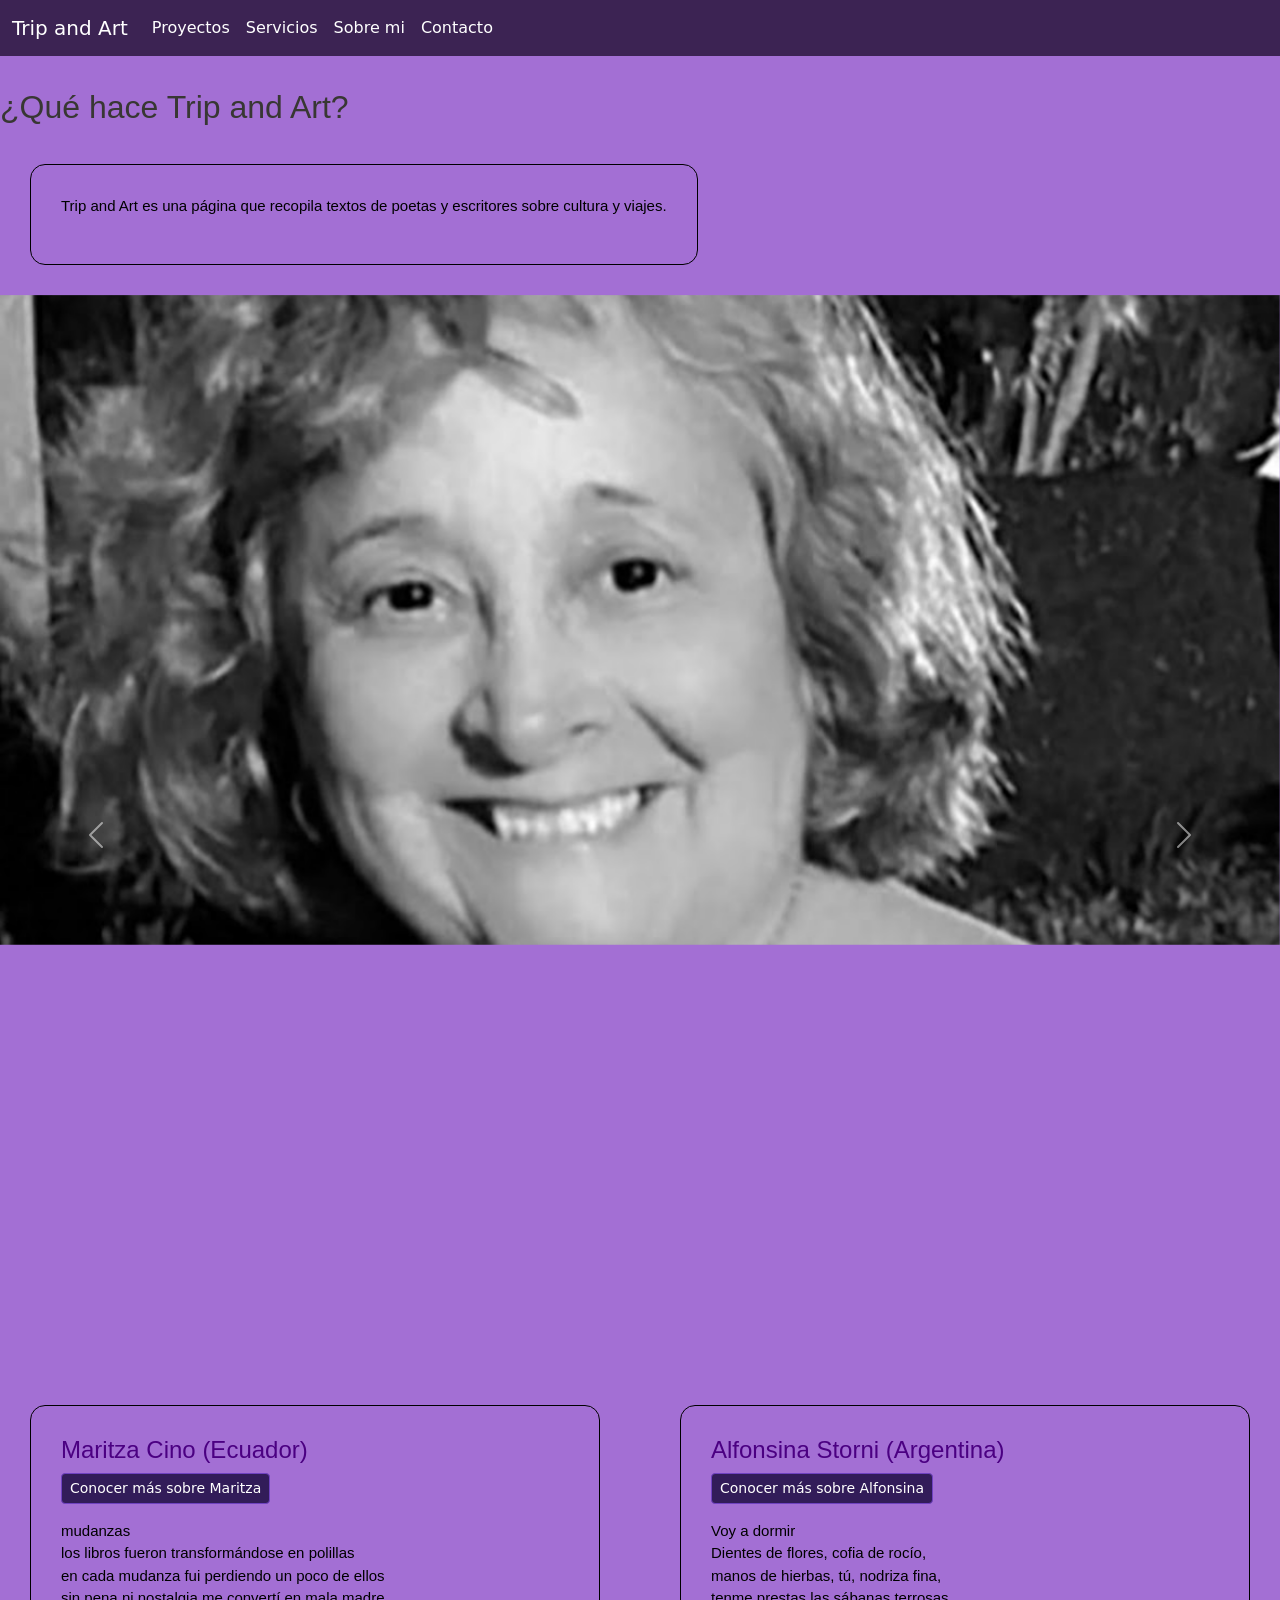
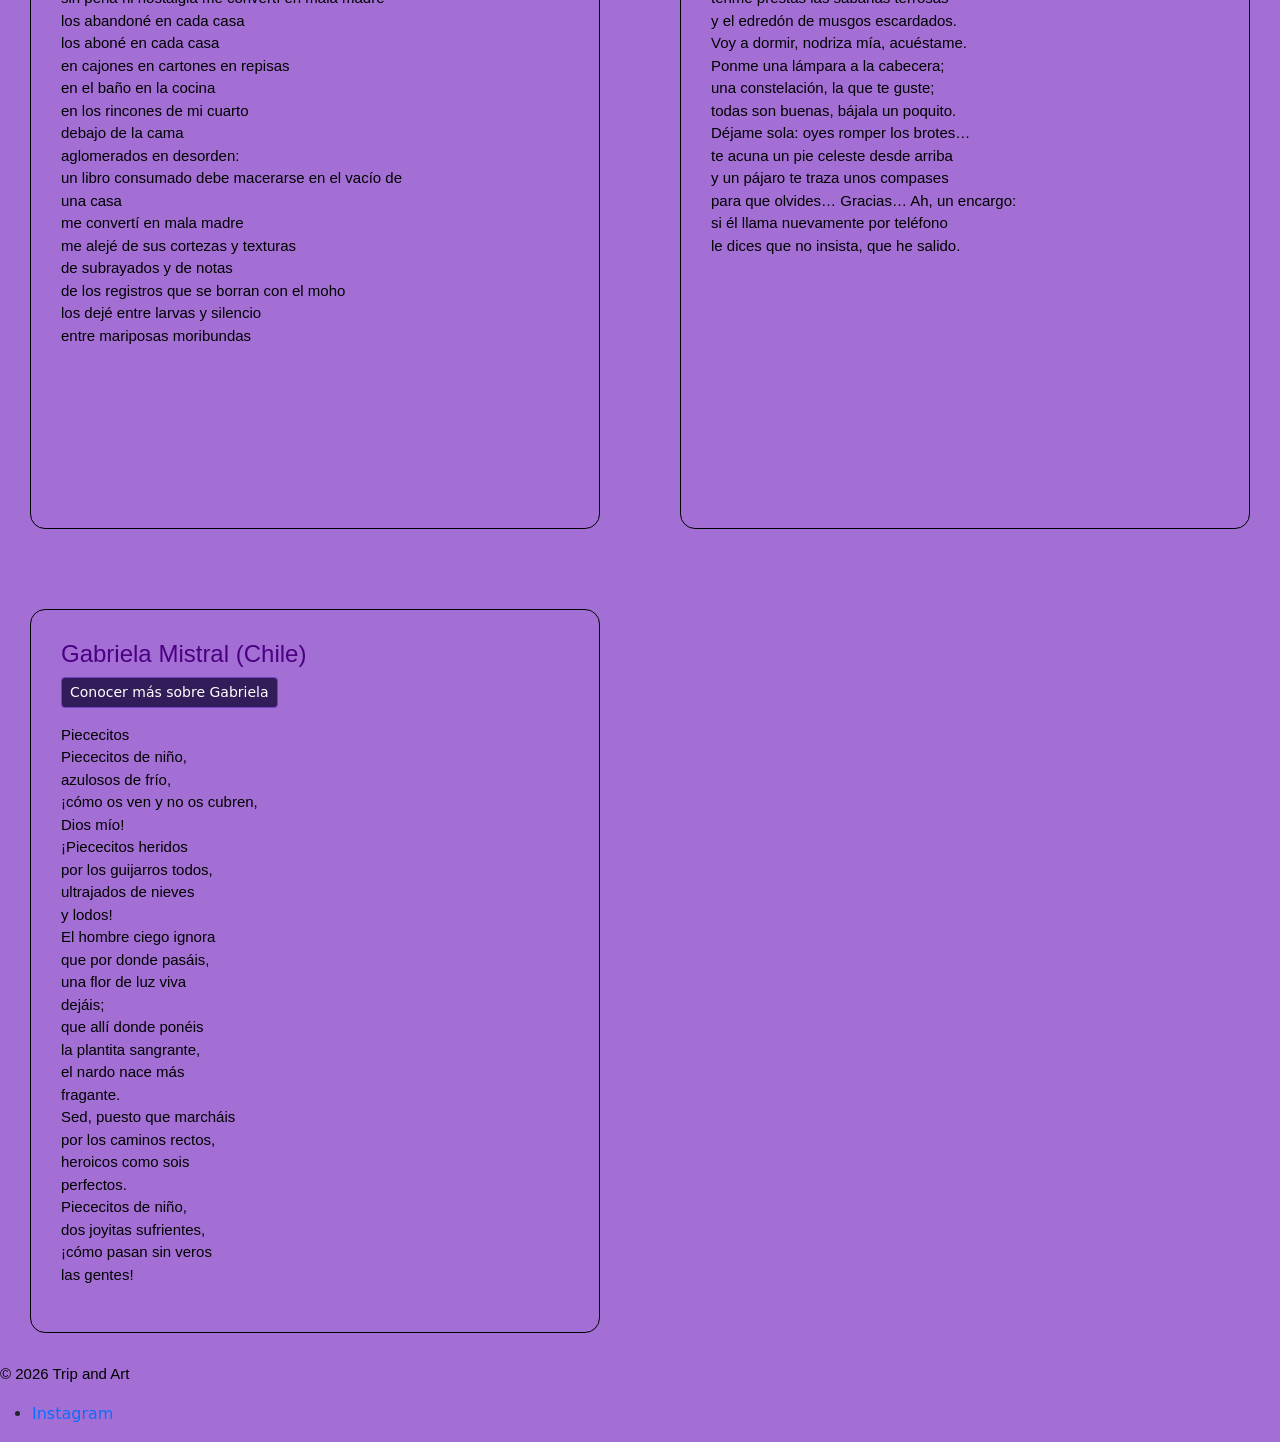
<file: index.html>
<!DOCTYPE html>
<html lang="en">
<head>
    <meta charset="UTF-8">
    <meta name="viewport" content="width=device-width, initial-scale=1.0">
    <title>Inicio</title>
    <link href="https://cdn.jsdelivr.net/npm/bootstrap@5.3.8/dist/css/bootstrap.min.css" rel="stylesheet" integrity="sha384-sRIl4kxILFvY47J16cr9ZwB07vP4J8+LH7qKQnuqkuIAvNWLzeN8tE5YBujZqJLB" crossorigin="anonymous">
    <link rel="stylesheet" href="./css/styles.css">
</head>
<body>
<header>
  <nav class="navbar navbar-expand-lg mi-navbar" data-bs-theme="dark">
    <div class="container-fluid">
      <!-- Marca o título del sitio -->
      <div class="navbar-brand">Trip and Art</div>
      <!-- Botón hamburguesa -->
      <button class="navbar-toggler" type="button" data-bs-toggle="collapse" data-bs-target="#navbarSupportedContent" aria-controls="navbarSupportedContent" aria-expanded="false" aria-label="Toggle navigation">
        <span class="navbar-toggler-icon"></span>
      </button>
      <!-- Enlaces colapsables -->
      <div class="collapse navbar-collapse" id="navbarSupportedContent">
        <ul class="navbar-nav me-auto mb-2 mb-lg-0">
          <li class="nav-item">
            <a class="nav-link" href="./pages/proyectos.html">Proyectos</a>
          </li>
          <li class="nav-item">
            <a class="nav-link" href="./pages/servicios.html">Servicios</a>
          </li>
          <li class="nav-item">
            <a class="nav-link" href="./pages/sobremi.html">Sobre mi</a>
          </li>
          <li class="nav-item">
            <a class="nav-link" href="./pages/contactos.html">Contacto</a>
          </li>
        </ul>
      </div>
    </div>
  </nav>
</header>
<main class="main">
  <!-- Sección de presentación -->
  <section class="intro">
    <h1>¿Qué hace Trip and Art?</h1>
    <div class="indexcard">
      <article> 
        <p>Trip and Art es una página que recopila textos de poetas y escritores sobre cultura y viajes.</p>
      </article>
    </div>
  </section>
  <!-- Sección de autoras/poemas -->
  <section class="poemas">
    <div id="carouselExample" class="carousel slide">
  <div class="carousel-inner">
    <div class="carousel-item active">
      <img src="./img/MARIZTA CINO ALVEAR (Ecuador, 1957).jpg" class="d-block w-100" alt="Maritza Cino Alvear">
    </div>
    <div class="carousel-item">
      <img src="./img/alfonsina-storniinfoibae.jpg" class="d-block w-100" alt="Alfonsina Storni">
    </div>
    <div class="carousel-item">
      <img src="./img/gabriel-mistral.jpg" class="d-block w-100" alt="Gabriela Mistral">
    </div>
  </div>
  <button class="carousel-control-prev" type="button" data-bs-target="#carouselExample" data-bs-slide="prev">
    <span class="carousel-control-prev-icon" aria-hidden="true"></span>
    <span class="visually-hidden">Previous</span>
  </button>
  <button class="carousel-control-next" type="button" data-bs-target="#carouselExample" data-bs-slide="next">
    <span class="carousel-control-next-icon" aria-hidden="true"></span>
    <span class="visually-hidden">Next</span>
  </button>
</div>
    <div class="cardindex">
      <article>
        <h2>Maritza Cino (Ecuador)</h2>
        <button type="button" class="btn btn-purple btn-sm mb-3" data-bs-toggle="modal" data-bs-target="#modalMaritza">
          Conocer más sobre Maritza
        </button>
        <p>
          mudanzas <br>
          los libros fueron transformándose en polillas <br>
          en cada mudanza fui perdiendo un poco de ellos <br>
          sin pena ni nostalgia me convertí en mala madre <br>
          los abandoné en cada casa <br>
          los aboné en cada casa <br>
          en cajones en cartones en repisas <br>
          en el baño en la cocina <br>
          en los rincones de mi cuarto <br>
          debajo de la cama <br>
          aglomerados en desorden: <br>
          un libro consumado debe macerarse en el vacío de <br>
          una casa <br>
          me convertí en mala madre <br>
          me alejé de sus cortezas y texturas <br>
          de subrayados y de notas <br>
          de los registros que se borran con el moho <br>
          los dejé entre larvas y silencio <br>
          entre mariposas moribundas
        </p>
      </article>
      <article>
        <h2>Alfonsina Storni (Argentina)</h2>
          <!-- Botón disparador del modal -->
        <button type="button" class="btn btn-purple btn-sm mb-3" data-bs-toggle="modal" data-bs-target="#modalAlfonsina">
          Conocer más sobre Alfonsina
        </button>
        <p>
          Voy a dormir<br>
          Dientes de flores, cofia de rocío,<br>
          manos de hierbas, tú, nodriza fina,<br>
          tenme prestas las sábanas terrosas<br>
          y el edredón de musgos escardados.<br>
          Voy a dormir, nodriza mía, acuéstame.<br>
          Ponme una lámpara a la cabecera;<br>
          una constelación, la que te guste;<br>
          todas son buenas, bájala un poquito.<br>
          Déjame sola: oyes romper los brotes…<br>
          te acuna un pie celeste desde arriba<br>
          y un pájaro te traza unos compases <br>
          para que olvides… Gracias… Ah, un encargo: <br>
          si él llama nuevamente por teléfono <br>
          le dices que no insista, que he salido.
        </p>
      </article>
      <article>
        <h2>Gabriela Mistral (Chile)</h2>
          <!-- Botón disparador del modal -->
        <button type="button" class="btn btn-purple btn-sm mb-3" data-bs-toggle="modal" data-bs-target="#modalMistral">
          Conocer más sobre Gabriela
        </button>
        <p>
          Piececitos <br>
          Piececitos de niño,<br>
          azulosos de frío,<br>
          ¡cómo os ven y no os cubren,<br>
          Dios mío!<br>
          ¡Piececitos heridos<br>
          por los guijarros todos,<br>
          ultrajados de nieves<br>
          y lodos!<br>
          El hombre ciego ignora<br>
          que por donde pasáis,<br>
          una flor de luz viva<br>
          dejáis;<br>
          que allí donde ponéis<br>
          la plantita sangrante,<br>
          el nardo nace más<br>
          fragante.<br>
          Sed, puesto que marcháis<br>
          por los caminos rectos,<br>
          heroicos como sois<br>
          perfectos.<br>
          Piececitos de niño,<br>
          dos joyitas sufrientes,<br>
          ¡cómo pasan sin veros<br>
          las gentes!
        </p>
      </article>
    </div>
  </section>
<!-- Un modal por autora, al final del main -->
<div class="modal fade" id="modalMaritza" tabindex="-1" aria-labelledby="modalMaritzaLabel" aria-hidden="true">
  <div class="modal-dialog">
    <div class="modal-content">
      <div class="modal-header">
        <h2 class="modal-title fs-5" id="modalMaritzaLabel">Maritza Cino</h2>
        <button type="button" class="btn-close" data-bs-dismiss="modal" aria-label="Cerrar"></button>
      </div>
      <div class="modal-body">
        <p>Poeta y ensayista ecuatoriana. Su obra explora la memoria, la migración y la vida cotidiana.</p>
      </div>
    </div>
  </div>
</div>
<!-- Modal de Alfonsina Storni -->
<div class="modal fade" id="modalAlfonsina" tabindex="-1" aria-labelledby="modalAlfonsinaLabel" aria-hidden="true">
  <div class="modal-dialog modal-dialog-centered">
    <div class="modal-content text-dark">
      <div class="modal-header">
        <h2 class="modal-title fs-5" id="modalAlfonsinaLabel">Alfonsina Storni (1892 - 1938)</h2>
        <button type="button" class="btn-close" data-bs-dismiss="modal" aria-label="Cerrar"></button>
      </div>
      <div class="modal-body">
        <p>
          Poeta y escritora argentina vinculada al modernismo y al vanguardismo. Su obra aborda temas como la lucha femenina, la soledad urbana, el amor y la muerte con una voz profunda e intimista.
        </p>
        <p class="mb-0">
          <em>"Voy a dormir"</em> fue su último poema, enviado al diario La Nación antes de su fallecimiento en Mar del Plata.
        </p>
      </div>
      <div class="modal-footer">
        <button type="button" class="btn btn-secondary" data-bs-dismiss="modal">Cerrar</button>
      </div>
    </div>
  </div>
</div>
<!-- Modal de Gabriela Mistral -->
<div class="modal fade" id="modalMistral" tabindex="-1" aria-labelledby="modalMistralLabel" aria-hidden="true">
  <div class="modal-dialog modal-dialog-centered">
    <div class="modal-content text-dark">
      <div class="modal-header">
        <h2 class="modal-title fs-5" id="modalMistralLabel">Gabriela Mistral (1889 - 1957)</h2>
        <button type="button" class="btn-close" data-bs-dismiss="modal" aria-label="Cerrar"></button>
      </div>
      <div class="modal-body">
        <p>
          Seudónimo de Lucila Godoy Alcayaga, destacada poeta, diplomática y pedagoga chilena. En 1945 se convirtió en la primera persona latinoamericana en recibir el <strong>Premio Nobel de Literatura</strong>.
        </p>
        <p class="mb-0">
          Su lírica aborda con profunda sensibilidad la maternidad, la infancia, la educación popular, el amor y la identidad latinoamericana.
        </p>
      </div>
      <div class="modal-footer">
        <button type="button" class="btn btn-secondary" data-bs-dismiss="modal">Cerrar</button>
      </div>
    </div>
  </div>
</div>   
</main>
<footer class="footer">
    <p>© 2026 Trip and Art</p>
    <ul>
        <li>
            <a href="https://instagram.com/tripandart">
        Instagram </a>
        </li>
    </ul>
</footer>
</div>
    <script src="https://cdn.jsdelivr.net/npm/bootstrap@5.3.8/dist/js/bootstrap.bundle.min.js" integrity="sha384-FKyoEForCGlyvwx9Hj09JcYn3nv7wiPVlz7YYwJrWVcXK/BmnVDxM+D2scQbITxI" crossorigin="anonymous"></script>
</body>
</html>
</file>
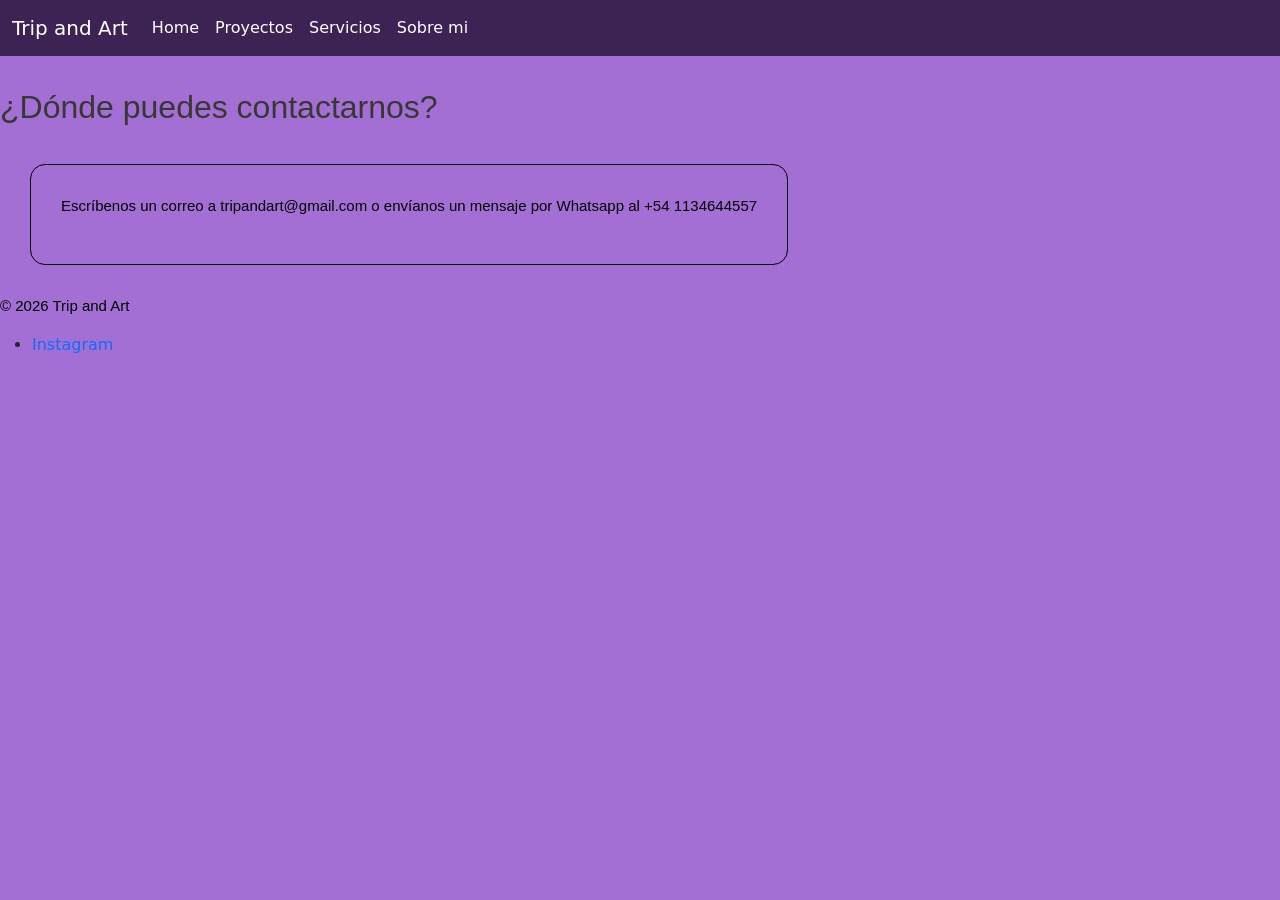
<file: pages/contactos.html>
<!DOCTYPE html>
<html lang="en">
<head>
    <meta charset="UTF-8">
    <meta name="viewport" content="width=device-width, initial-scale=1.0">
    <title>CONTACTOS</title>
    <link href="https://cdn.jsdelivr.net/npm/bootstrap@5.3.8/dist/css/bootstrap.min.css" rel="stylesheet" integrity="sha384-sRIl4kxILFvY47J16cr9ZwB07vP4J8+LH7qKQnuqkuIAvNWLzeN8tE5YBujZqJLB" crossorigin="anonymous">
    <link rel="stylesheet" href="../css/styles.css">
</head>
<body>
    <header class="navbar navbar-expand-lg mi-navbar" data-bs-theme="dark">
    <nav class="container-fluid">
        <div class="navbar-brand">Trip and Art</div>
        <button class="navbar-toggler" type="button" data-bs-toggle="collapse" data-bs-target="#navbarSupportedContent" aria-controls="navbarSupportedContent" aria-expanded="false" aria-label="Toggle navigation">
        <span class="navbar-toggler-icon"></span>
        </button>
        <div class="collapse navbar-collapse" id="navbarSupportedContent">
        <ul class="navbar-nav me-auto mb-2 mb-lg-0">
            <li class="nav-item">
            <a class="nav-link" href="../index.html">Home</a>
            </li>
             <li class="nav-item">
            <a class="nav-link" href="../pages/proyectos.html">Proyectos</a>
            </li>
            <li class="nav-item">
            <a class="nav-link" href="../pages/servicios.html">Servicios</a>
            </li>
            <li class="nav-item">
            <a class="nav-link" href="../pages/sobremi.html">Sobre mi</a>
            </li>
        </ul>
        </div>
    </nav>
    </header>
    <main>
    <Section>
         <h1>¿Dónde puedes contactarnos?</h1>
         <div class="indexcard">
            <article> 
                <p>Escríbenos un correo a tripandart@gmail.com 
                o envíanos un mensaje por Whatsapp al +54 1134644557
                </p>
            </article>
        </div>
    </Section>
   </main>
<footer>
    <p>© 2026 Trip and Art</p>
    <ul>
        <li>
            <a href="https://instagram.com/tripandart">
        Instagram </a>
        </li>
    </ul>
</footer>
<script src="https://cdn.jsdelivr.net/npm/bootstrap@5.3.8/dist/js/bootstrap.bundle.min.js" integrity="sha384-FKyoEForCGlyvwx9Hj09JcYn3nv7wiPVlz7YYwJrWVcXK/BmnVDxM+D2scQbITxI" crossorigin="anonymous"></script>
</body>

</html>
</file>
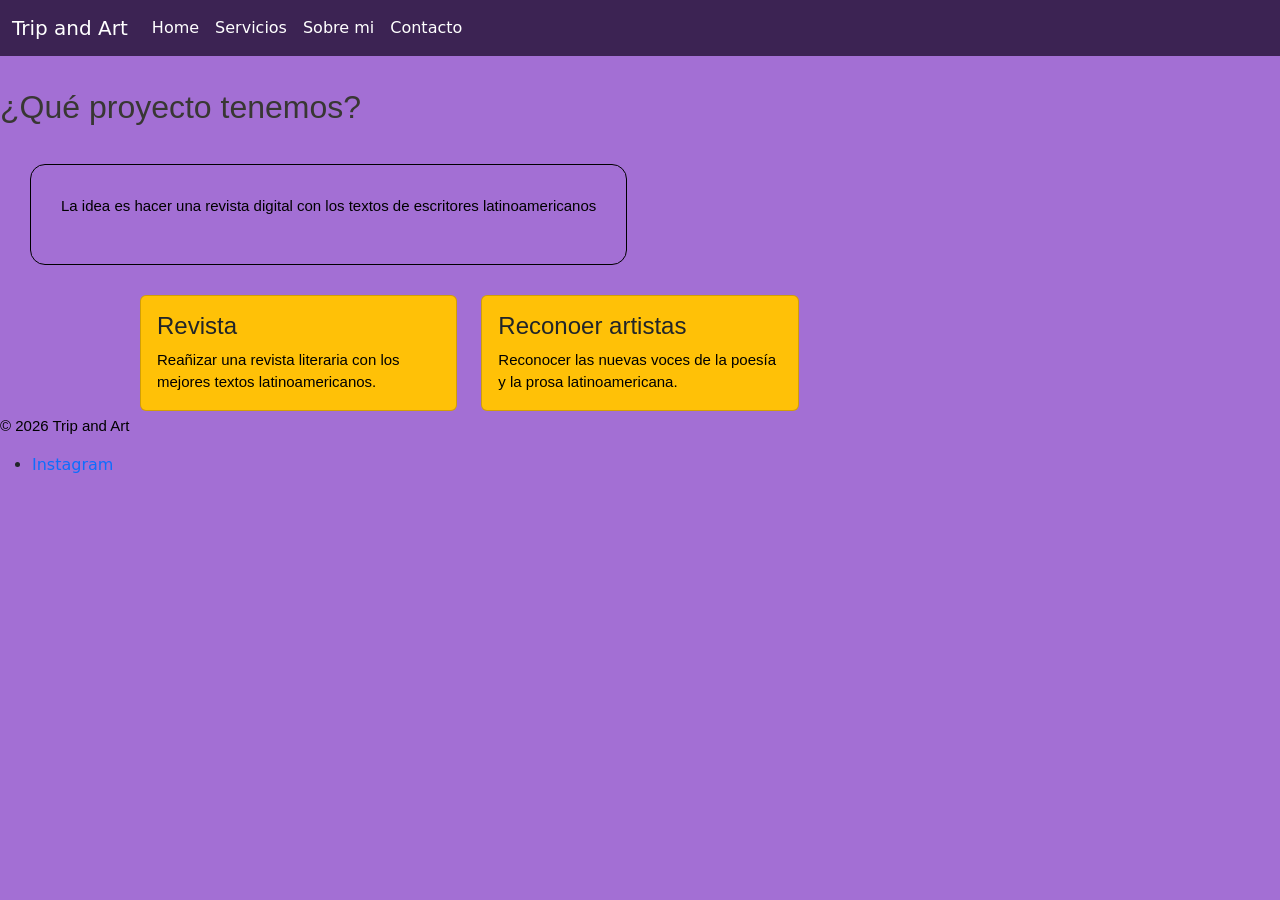
<file: pages/proyectos.html>
<!DOCTYPE html>
<html lang="en">
<head>
    <meta charset="UTF-8">
    <meta name="viewport" content="width=device-width, initial-scale=1.0">
    <title>PROYECTOS</title>
    <link href="https://cdn.jsdelivr.net/npm/bootstrap@5.3.8/dist/css/bootstrap.min.css" rel="stylesheet" integrity="sha384-sRIl4kxILFvY47J16cr9ZwB07vP4J8+LH7qKQnuqkuIAvNWLzeN8tE5YBujZqJLB" crossorigin="anonymous">
    <link rel="stylesheet" href="../css/styles.css">
    <link rel="stylesheet" href="../css/styles.css">
</head>
<body>
    <header class="navbar navbar-expand-lg mi-navbar" data-bs-theme="dark">
    <nav class="container-fluid">
        <div class="navbar-brand">Trip and Art</div>
        <button class="navbar-toggler" type="button" data-bs-toggle="collapse" data-bs-target="#navbarSupportedContent" aria-controls="navbarSupportedContent" aria-expanded="false" aria-label="Toggle navigation">
        <span class="navbar-toggler-icon"></span>
        </button>
        <div class="collapse navbar-collapse" id="navbarSupportedContent">
        <ul class="navbar-nav me-auto mb-2 mb-lg-0">
            <li class="nav-item">
            <a class="nav-link" href="../index.html">Home</a>
            </li>
            <li class="nav-item">
            <a class="nav-link" href="../pages/servicios.html">Servicios</a>
            </li>
            <li class="nav-item">
            <a class="nav-link" href="../pages/sobremi.html">Sobre mi</a>
            </li>
            <li class="nav-item">
            <a class="nav-link" href="../pages/contactos.html">Contacto</a>
            </li>
        </ul>
        </div>
    </nav>
    </header>
    <main>
    <Section>
         <h1>¿Qué proyecto tenemos? </h1>
         <div class="indexcard">
            <article> 
                <p>La idea es hacer una revista digital con los textos de escritores latinoamericanos

                </p>
            </article>
        </div>
    </Section> 
    <div class="container">
  <div class="row g-4">
    <div class="col-12 col-md-4">
      <div class="card h-100 bg-warning">
        <div class="card-body">
          <h2 class="card-title">Revista</h2>
          <p class="card-text">Reañizar una revista literaria con los mejores textos latinoamericanos.</p>
        </div>
      </div>
    </div>
    <div class="col-12 col-md-4">
      <div class="card h-100 bg-warning">
        <div class="card-body">
          <h2 class="card-title">Reconoer artistas</h2>
          <p class="card-text">Reconocer las nuevas voces de la poesía y la prosa latinoamericana.</p>
        </div>
      </div>
    </div>
  </div>
</div> 
    </main>
<footer>
    <p>© 2026 Trip and Art</p>
    <ul>
        <li>
            <a href="https://instagram.com/tripandart">
        Instagram </a>
        </li>
    </ul>
</footer>
<script src="https://cdn.jsdelivr.net/npm/bootstrap@5.3.8/dist/js/bootstrap.bundle.min.js" integrity="sha384-FKyoEForCGlyvwx9Hj09JcYn3nv7wiPVlz7YYwJrWVcXK/BmnVDxM+D2scQbITxI" crossorigin="anonymous"></script>
</body>
</html>
</file>
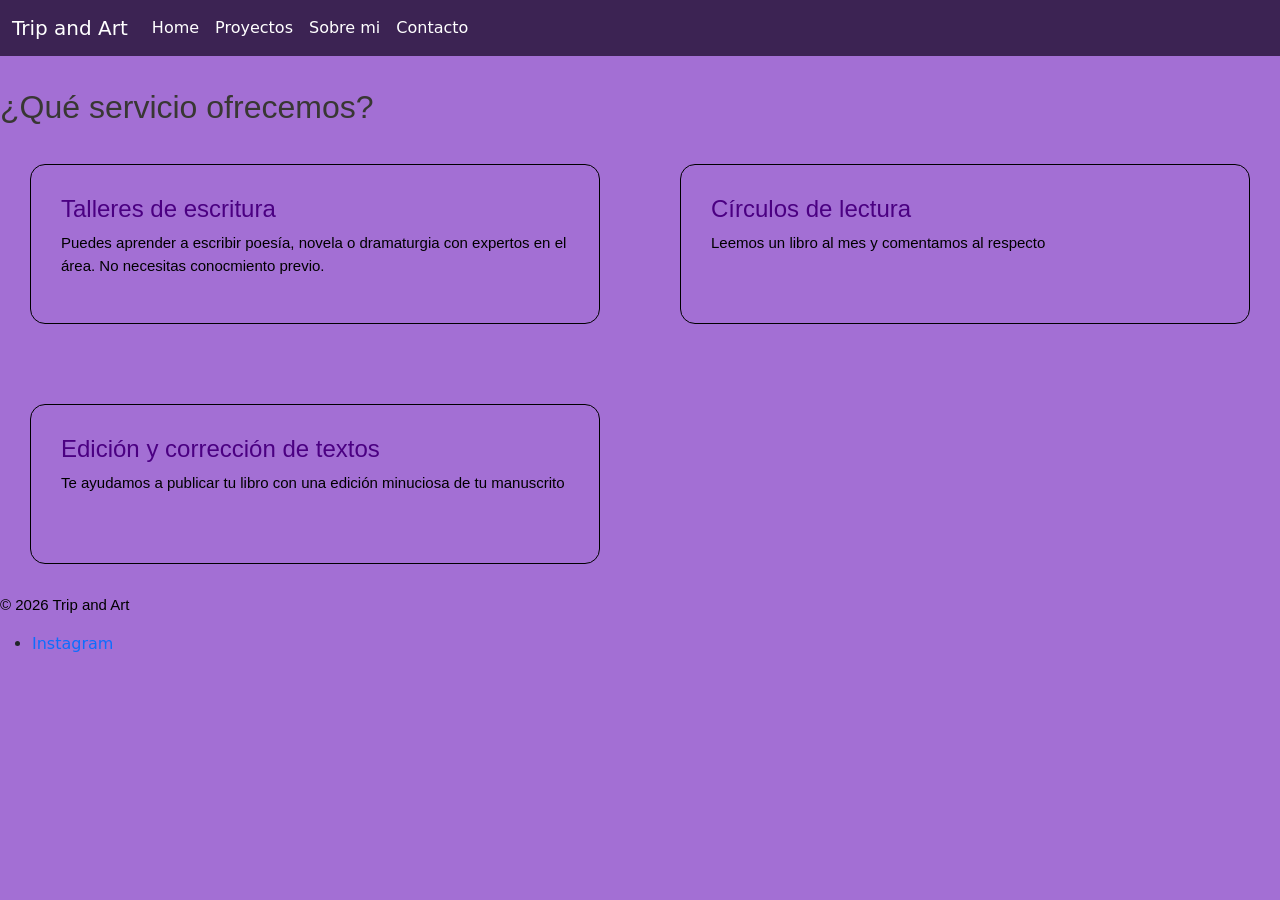
<file: pages/servicios.html>
<!DOCTYPE html>
<html lang="en">
<head>
    <meta charset="UTF-8">
    <meta name="viewport" content="width=device-width, initial-scale=1.0">
    <title>SERVICIOS</title>
    <link href="https://cdn.jsdelivr.net/npm/bootstrap@5.3.8/dist/css/bootstrap.min.css" rel="stylesheet" integrity="sha384-sRIl4kxILFvY47J16cr9ZwB07vP4J8+LH7qKQnuqkuIAvNWLzeN8tE5YBujZqJLB" crossorigin="anonymous">
    <link rel="stylesheet" href="../css/styles.css">
</head>
<body>
    <header class="navbar navbar-expand-lg mi-navbar" data-bs-theme="dark">
    <nav class="container-fluid">
        <div class="navbar-brand">Trip and Art</div>
        <button class="navbar-toggler" type="button" data-bs-toggle="collapse" data-bs-target="#navbarSupportedContent" aria-controls="navbarSupportedContent" aria-expanded="false" aria-label="Toggle navigation">
        <span class="navbar-toggler-icon"></span>
        </button>
        <div class="collapse navbar-collapse" id="navbarSupportedContent">
        <ul class="navbar-nav me-auto mb-2 mb-lg-0">
            <li class="nav-item">
            <a class="nav-link" href="../index.html">Home</a>
            </li>
            <li class="nav-item">
            <a class="nav-link" href="../pages/proyectos.html">Proyectos</a>
            </li>
            <li class="nav-item">
            <a class="nav-link" href="../pages/sobremi.html">Sobre mi</a>
            </li>
            <li class="nav-item">
            <a class="nav-link" href="../pages/contactos.html">Contacto</a>
            </li>
        </ul>
        </div>
    </nav>
    </header>
    <main>
    <Section>
         <h1>¿Qué servicio ofrecemos?</h1>
         <div class="cardindex">
            <article>
                <h2>Talleres de escritura</h2>
                 <p>Puedes aprender a escribir poesía, novela o dramaturgia con expertos en el área. No necesitas conocmiento previo.
                </p>
            </article>
            <article> 
                <h2>Círculos de lectura</h2>
                <p>Leemos un libro al mes y comentamos al respecto
                </p>
            </article>
            <article>
                <h2>Edición y corrección de textos</h2>
                <p>Te ayudamos a publicar tu libro con una edición minuciosa de tu manuscrito
                </p>
            </article>
         </div>
    </section>
    </main>
<footer>
    <p>© 2026 Trip and Art</p>
    <ul>
        <li>
            <a href="https://instagram.com/tripandart">
        Instagram </a>
        </li>
    </ul>
</footer>
<script src="https://cdn.jsdelivr.net/npm/bootstrap@5.3.8/dist/js/bootstrap.bundle.min.js" integrity="sha384-FKyoEForCGlyvwx9Hj09JcYn3nv7wiPVlz7YYwJrWVcXK/BmnVDxM+D2scQbITxI" crossorigin="anonymous"></script>
</body>
</html>
</file>
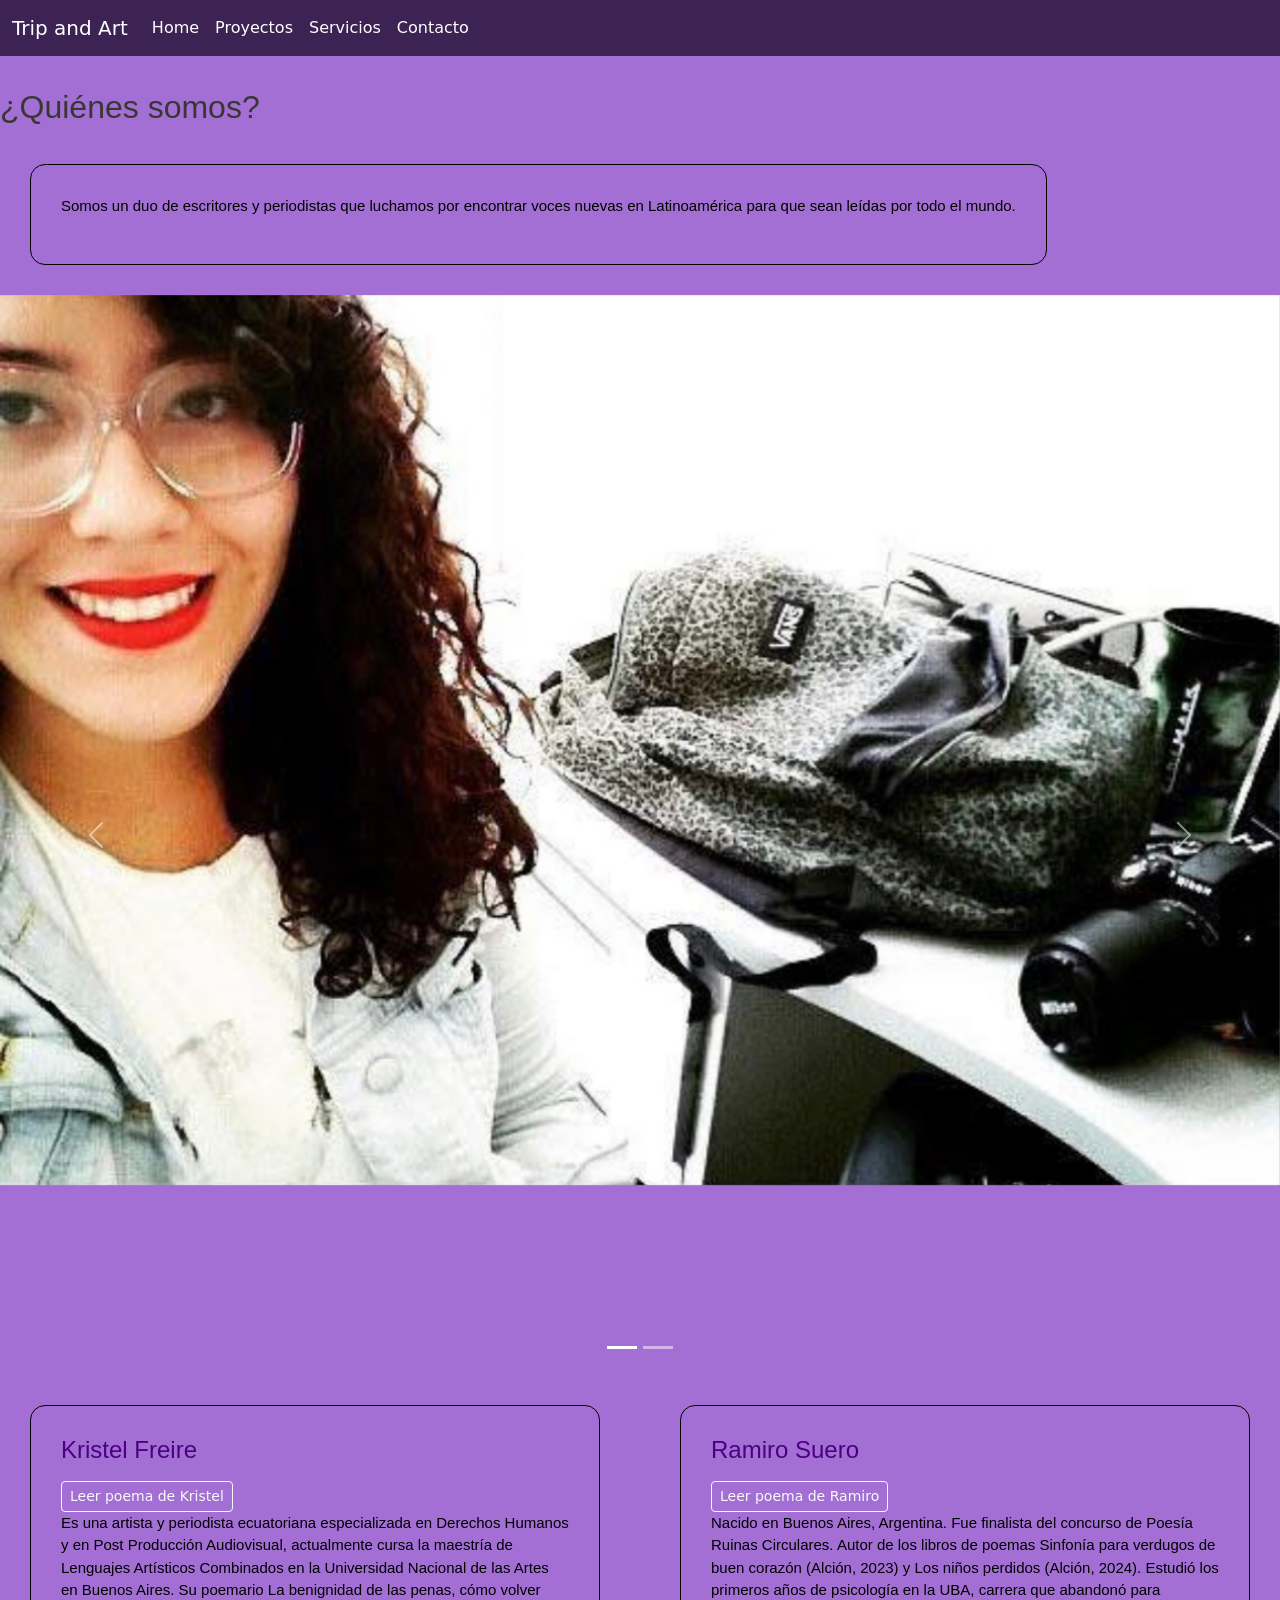
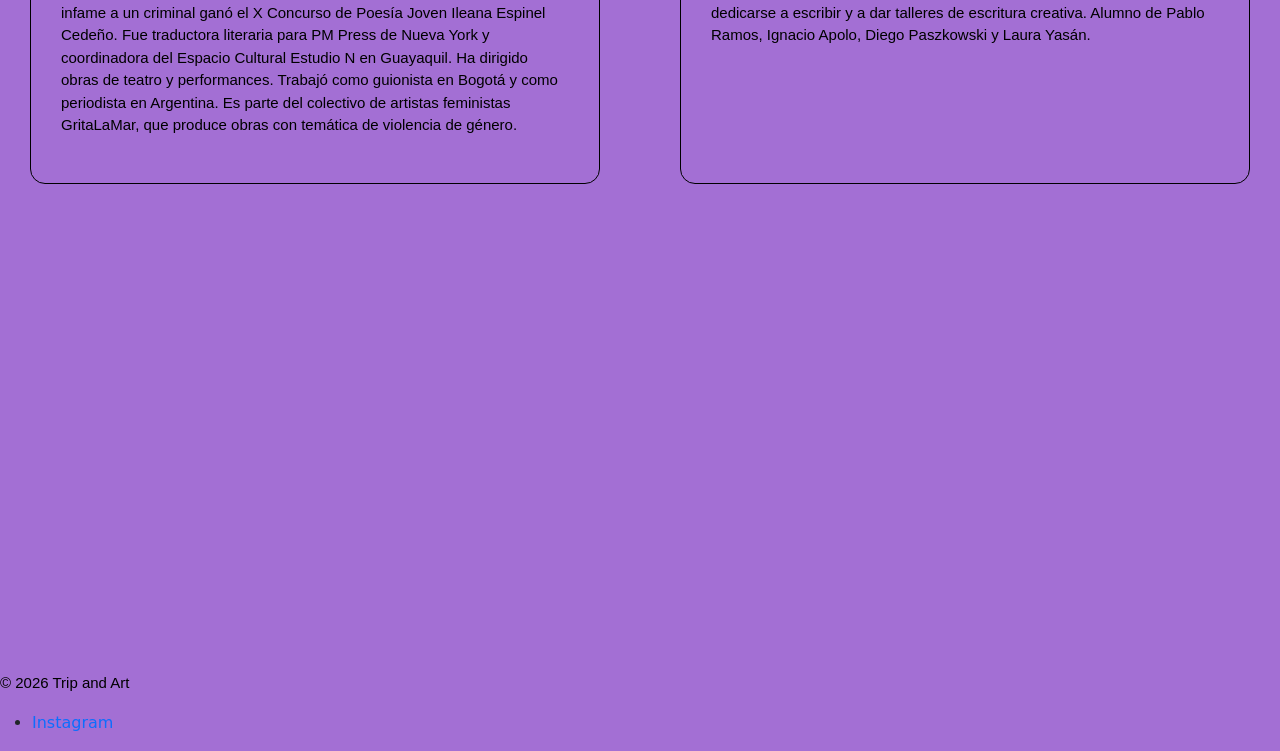
<file: pages/sobremi.html>
<!DOCTYPE html>
<html lang="en">
<head>
    <meta charset="UTF-8">
    <meta name="viewport" content="width=device-width, initial-scale=1.0">
    <title>SOBRE MI</title>
    <link href="https://cdn.jsdelivr.net/npm/bootstrap@5.3.8/dist/css/bootstrap.min.css" rel="stylesheet" integrity="sha384-sRIl4kxILFvY47J16cr9ZwB07vP4J8+LH7qKQnuqkuIAvNWLzeN8tE5YBujZqJLB" crossorigin="anonymous">
    <link rel="stylesheet" href="../css/styles.css">
</head>
<body>
  <header class="navbar navbar-expand-lg mi-navbar" data-bs-theme="dark">
    <nav class="container-fluid">
        <div class="navbar-brand">Trip and Art</div>
        <button class="navbar-toggler" type="button" data-bs-toggle="collapse" data-bs-target="#navbarSupportedContent" aria-controls="navbarSupportedContent" aria-expanded="false" aria-label="Toggle navigation">
        <span class="navbar-toggler-icon"></span>
        </button>
        <div class="collapse navbar-collapse" id="navbarSupportedContent">
        <ul class="navbar-nav me-auto mb-2 mb-lg-0">
            <li class="nav-item">
            <a class="nav-link" href="../index.html">Home</a>
            </li>
            <li class="nav-item">
            <a class="nav-link" href="../pages/proyectos.html">Proyectos</a>
            </li>
            <li class="nav-item">
            <a class="nav-link" href="../pages/servicios.html">Servicios</a>
            </li>
            <li class="nav-item">
            <a class="nav-link" href="../pages/contactos.html">Contacto</a>
            </li>
        </ul>
        </div>
      </nav>
  </header>
  <main class="main">
        <Section>
            <h1>¿Quiénes somos?</h1>
            <div class="indexcard">
                <article> 
                    <p>Somos un duo de escritores y periodistas que luchamos por encontrar voces nuevas en Latinoamérica para que sean leídas por todo el mundo.
                    </p>
                </article>
            </div>
       </Section>
  <section>
    <div id="carouselExampleIndicators" class="carousel slide">
      <div class="carousel-indicators">
        <button type="button" data-bs-target="#carouselExampleIndicators" data-bs-slide-to="0" class="active" aria-current="true" aria-label="Slide 1"></button>
        <button type="button" data-bs-target="#carouselExampleIndicators" data-bs-slide-to="1" aria-label="Slide 2"></button>
      </div>
      <div class="carousel-inner">
        <div class="carousel-item active">
          <img src="../img/Kristel Freire.jpg" class="d-block w-100" alt="Kristel Freire">
        </div>
        <div class="carousel-item">
          <img src="../img/Ramiro Suero.jpeg" class="d-block w-100" alt="Ramiro Suero">
        </div>
      </div>
      <button class="carousel-control-prev" type="button" data-bs-target="#carouselExampleIndicators" data-bs-slide="prev">
        <span class="carousel-control-prev-icon" aria-hidden="true"></span>
        <span class="visually-hidden">Previous</span>
      </button>
      <button class="carousel-control-next" type="button" data-bs-target="#carouselExampleIndicators" data-bs-slide="next">
        <span class="carousel-control-next-icon" aria-hidden="true"></span>
        <span class="visually-hidden">Next</span>
      </button>
    </div>
        <div class="cardindex">
            <article>
            <h2>Kristel Freire</h2>
                  <!-- Botón modal Kristel -->
      <button type="button" class="btn btn-outline-light btn-sm mt-2" data-bs-toggle="modal" data-bs-target="#modalPoemaKristel">
        Leer poema de Kristel
      </button>
                <p>Es una artista y periodista ecuatoriana especializada en Derechos Humanos y en Post Producción Audiovisual, actualmente cursa la maestría de Lenguajes Artísticos Combinados en la Universidad Nacional de las Artes en Buenos Aires. Su poemario La benignidad de las penas, cómo volver infame a un criminal ganó el X Concurso de Poesía Joven Ileana Espinel Cedeño. Fue traductora literaria para PM Press de Nueva York y coordinadora del Espacio Cultural Estudio N en Guayaquil. Ha dirigido obras de teatro y performances. Trabajó como guionista en Bogotá y como periodista en Argentina. Es parte del colectivo de artistas feministas GritaLaMar, que produce obras con temática de violencia de género.

                </p>
            </article>
            <article>
                <h2>Ramiro Suero</h2>
              <button type="button" class="btn btn-outline-light btn-sm mt-2" data-bs-toggle="modal" data-bs-target="#modalPoemaRamiro">
        Leer poema de Ramiro
      </button>
                    <p>Nacido en Buenos Aires, Argentina. Fue finalista del concurso de Poesía Ruinas Circulares. Autor de los libros de poemas Sinfonía para verdugos de buen corazón (Alción, 2023) y Los niños perdidos (Alción, 2024). Estudió los primeros años de psicología en la UBA, carrera que abandonó para dedicarse a escribir y a dar talleres de escritura creativa. Alumno de Pablo Ramos, Ignacio Apolo, Diego Paszkowski y Laura Yasán. 
                    </p>
            </article>
        </div>
  </section>
    <!-- Modal Poema: Kristel Freire -->
<div class="modal fade" id="modalPoemaKristel" tabindex="-1" aria-labelledby="modalPoemaKristelLabel" aria-hidden="true">
  <div class="modal-dialog modal-dialog-centered">
    <div class="modal-content text-dark">
      <div class="modal-header">
        <h2 class="modal-title fs-5" id="modalPoemaKristelLabel">Poema — Kristel Freire</h2>
        <button type="button" class="btn-close" data-bs-dismiss="modal" aria-label="Cerrar"></button>
      </div>
      <div class="modal-body">
        <p class="fst-italic">
          De "La benignidad de las penas, cómo volver infame a un criminal":<br><br>
          Escribo para desarmar el eco,<br>
          las horas que se doblan en las esquinas,<br>
          la memoria que insiste como un pulso ajeno.<br>
          Nombrar la herida no es cerrarla,<br>
          es encenderle una vela en medio del cuarto.
        </p>
      </div>
      <div class="modal-footer">
        <button type="button" class="btn btn-secondary" data-bs-dismiss="modal">Cerrar</button>
      </div>
    </div>
  </div>
</div>
<!-- Modal Poema: Ramiro Suero -->
<div class="modal fade" id="modalPoemaRamiro" tabindex="-1" aria-labelledby="modalPoemaRamiroLabel" aria-hidden="true">
  <div class="modal-dialog modal-dialog-centered">
    <div class="modal-content text-dark">
      <div class="modal-header">
        <h2 class="modal-title fs-5" id="modalPoemaRamiroLabel">Poema — Ramiro Suero</h2>
        <button type="button" class="btn-close" data-bs-dismiss="modal" aria-label="Cerrar"></button>
      </div>
      <div class="modal-body">
        <p class="fst-italic">
          De "Sinfonía para verdugos de buen corazón":<br><br>
          Hay una música quieta en los andenes rotos,<br>
          un rumor de infancia que no sabe volver.<br>
          Juntamos piedras como quien guarda nombres<br>
          para no perder el peso del camino<br>
          cuando la noche borre las veredas.
        </p>
      </div>
      <div class="modal-footer">
        <button type="button" class="btn btn-secondary" data-bs-dismiss="modal">Cerrar</button>
      </div>
    </div>
  </div>
</div>
</main>
    <footer class="footer">
        <p>© 2026 Trip and Art</p>
        <ul>
            <li>
                <a href="https://instagram.com/tripandart">
            Instagram </a>
            </li>
        </ul>
    </footer>
</div>
<script src="https://cdn.jsdelivr.net/npm/bootstrap@5.3.8/dist/js/bootstrap.bundle.min.js" integrity="sha384-FKyoEForCGlyvwx9Hj09JcYn3nv7wiPVlz7YYwJrWVcXK/BmnVDxM+D2scQbITxI" crossorigin="anonymous"></script>
</body>
</html>
</file>
<file: css/styles.css>
/* regla universal del padding y el margin */ 
* {
  margin: 0;
  padding: 0;
}

/*importacion de la fuente Arimo*/
@import url('https://fonts.googleapis.com/css2?family=Arimo:ital,wght@0,400..700;1,400..700&family=Roboto:ital,wght@0,100..900;1,100..900&display=swap');
/*BACKGROUND*/
body {
    background-color: #a36fd4;
}
/*HEADER*/
.headerh1{
font-family: "Arimo", sans-serif;
color: #0a0113;
font-size: 50px;
}
.imagentripandart {
    width: 5rem;
}
/* LISTA DE MENU */
.menunavegacion {
    list-style: none;
    text-decoration: none;

}
/*MAIN*/
h1 {
    font-family: "Arimo", sans-serif;
    font-size: 32px;
    color: #383733;
}
h2 {
    font-family: "Arimo", sans-serif;
    font-size: 24px;
    color: indigo;
}
p {
    font-family: "Arimo", sans-serif;
    font-size: 15px;
    color: #000000;
}
a {
    text-decoration: none;
}
 .mi-navbar {
    background-color: #3c2353;
    color: #ede3d4;
 }
.mi-navbar .nav-link,
.mi-navbar .navbar-brand {
  color: #ffffff;
}

.mi-navbar .nav-link:hover {
  color: #f1c40f;
}
.mi-navbar .nav-link:focus {
  outline: none; /* Quitamos el borde por defecto del navegador */
  box-shadow: 0 0 0 2px #f1c40f; /* Anillo visible accesible */
  color: #f1c40f;
}
.mi-navbar .nav-link:active {
  color: #e67e22;
  transform: scale(0.96); /* Leve efecto de pulsado */
}

.indexcard {
    display: flex;
    flex-direction: row;
    justify-content: flex-start;

}
.indexcard article {
    border: solid 1px #000000;
    border-radius: 15px;
    padding: 30px;
    margin: 30px;
}
.cardindex {
    display: flex;
    flex-direction: column;
    justify-content: space-around;
    gap: 20px;
}
.cardindex article {
    border: solid 1px #000000;
    border-radius: 15px;
    padding: 30px;
    margin: 30px;
}

@media only screen and (min-width: 1024px){

        .cardindex {
            display: grid;
            grid-template-columns: repeat(2, 1fr);
            grid-template-rows: repeat(2, 1fr);
            gap: 20px;
}
}
.container {
    display: grid;
    grid-template-columns: 1fr;
    grid-template-rows: 100px 1fr auto;
    gap: 10px;
    width: 80%;
    grid-template-areas: 
        "navbar"
        "main"
        "footer";
}
#carouselExample .carousel-item img {
  max-height: 650px;
  object-fit: cover; /* Evita que las imágenes se deformen */
}
header, 
.navbar {
  margin-bottom: 2rem; /* Ajustá el valor a gusto */
}
/* Altura fija para el contenedor del carrusel */
.carousel-inner {
  height: 120VH; /* Podés ajustar la altura que prefieras (ej: 400px, 500px, 60vh) */
}
/* Forzar a que las imágenes ocupen todo el contenedor sin deformarse */
.carousel-item img {
  height: 100%;
  width: 100%;
  object-fit: cover; /* Recorta los bordes sobrantes manteniendo la proporción */
  object-position: center; /* Centra el encuadre de la foto */
}
/* Botón con fondo púrpura relleno */
.btn-purple {
  background-color: #321c59;
  color: #ffffff;
  border: 1px solid #6f42c1;
}
.btn-purple:hover {
  background-color: #160c2a;
  border-color: #21113d;
  color: #ffffff;
}

.fondo-amarillo {
  background-color: #ebde6d; /* o yellow, #fff3cd, etc. */
  padding: 2rem;
  border-radius: 8px;
}
</file>
